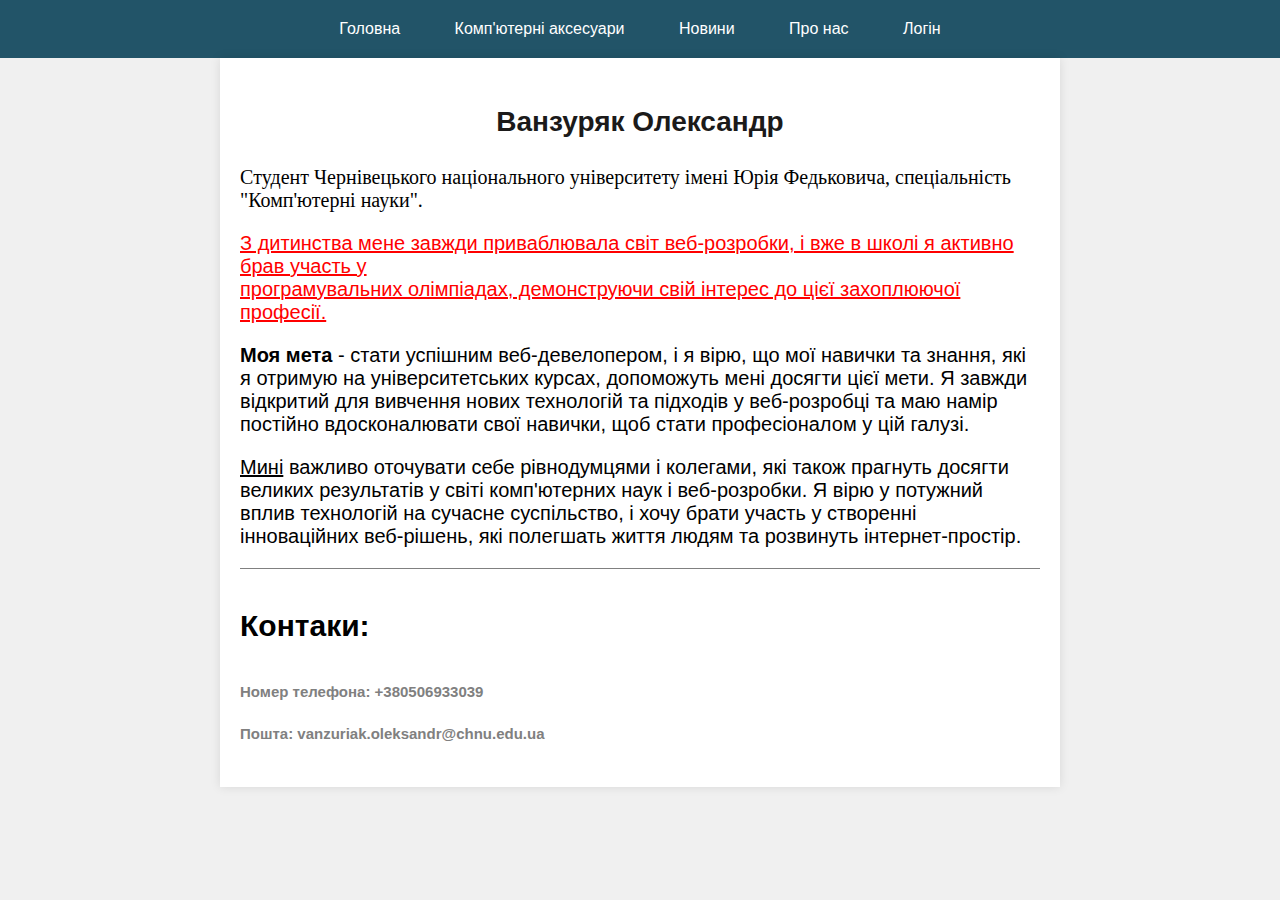
<file: index.html>
<!DOCTYPE html>
<html lang="uk">
  <head>
    <meta charset="UTF-8" />
    <meta name="viewport" content="width=device-width, initial-scale=1.0" />
    <link href="/css/mycss.css" rel="stylesheet" />
    <title>Головна</title>
  </head>
  <body>
    <header>
      <a href="./index.html">Головна</a>
      <a href="./store.html">Комп'ютерні аксесуари</a>
      <a href="./news.html">Новини</a>
      <a href="./table.html">Про нас</a>
      <a href="./login.html">Логін</a>
    </header>
    <div class="container">
      <h3 id="my-name" title="name" align="center">Ванзуряк Олександр</h3>
      <p
        title="Main information"
        align="left"
      >
        Cтудент Чернівецького національного університету імені Юрія Федьковича,
        спеціальність "Комп'ютерні науки".
      </p>
        <div id="study-text" >
          <p style="color: red">З дитинства мене завжди приваблювала світ веб-розробки, і вже в школі
          я активно брав участь у <br class="main-br" clear="left" id="br1"/>
          програмувальних олімпіадах, демонструючи свій
          інтерес до цієї захоплюючої професії. 
          </p>
          <p>
          <b lang="uk" id="b1" class="line-text">Моя мета</b> - стати успішним
          веб-девелопером, і я вірю, що мої навички та знання, які я отримую на
          університетських курсах, допоможуть мені досягти цієї мети. Я завжди
          відкритий для вивчення нових технологій та підходів у веб-розробці та
          маю намір постійно вдосконалювати свої навички, щоб стати
          професіоналом у цій галузі.
          </p>
          <p>
          <u title="about me" id="u1" lang="uk">Мині</u> важливо оточувати себе рівнодумцями і
          колегами, які також прагнуть досягти великих результатів у світі
          комп'ютерних наук і веб-розробки. Я <span class="higlight">вірю</span> у потужний вплив технологій
          на сучасне суспільство, і хочу брати участь у створенні інноваційних
          веб-рішень, які полегшать життя людям та розвинуть інтернет-простір.
          </p>
          <hr size="auto" noshade />
          <h4 id="contacts" title="contacts" lang="uk">Контаки:</h4>
          <h5 align="left" style="font-size: 15px;" title="phone number">Номер телефона: +380506933039</h5>
          <h5 style="font-size: 15px;" title="email">Пошта: vanzuriak.oleksandr@chnu.edu.ua</h5>
        </div>
    </div>
  </body>
</html>
</file>
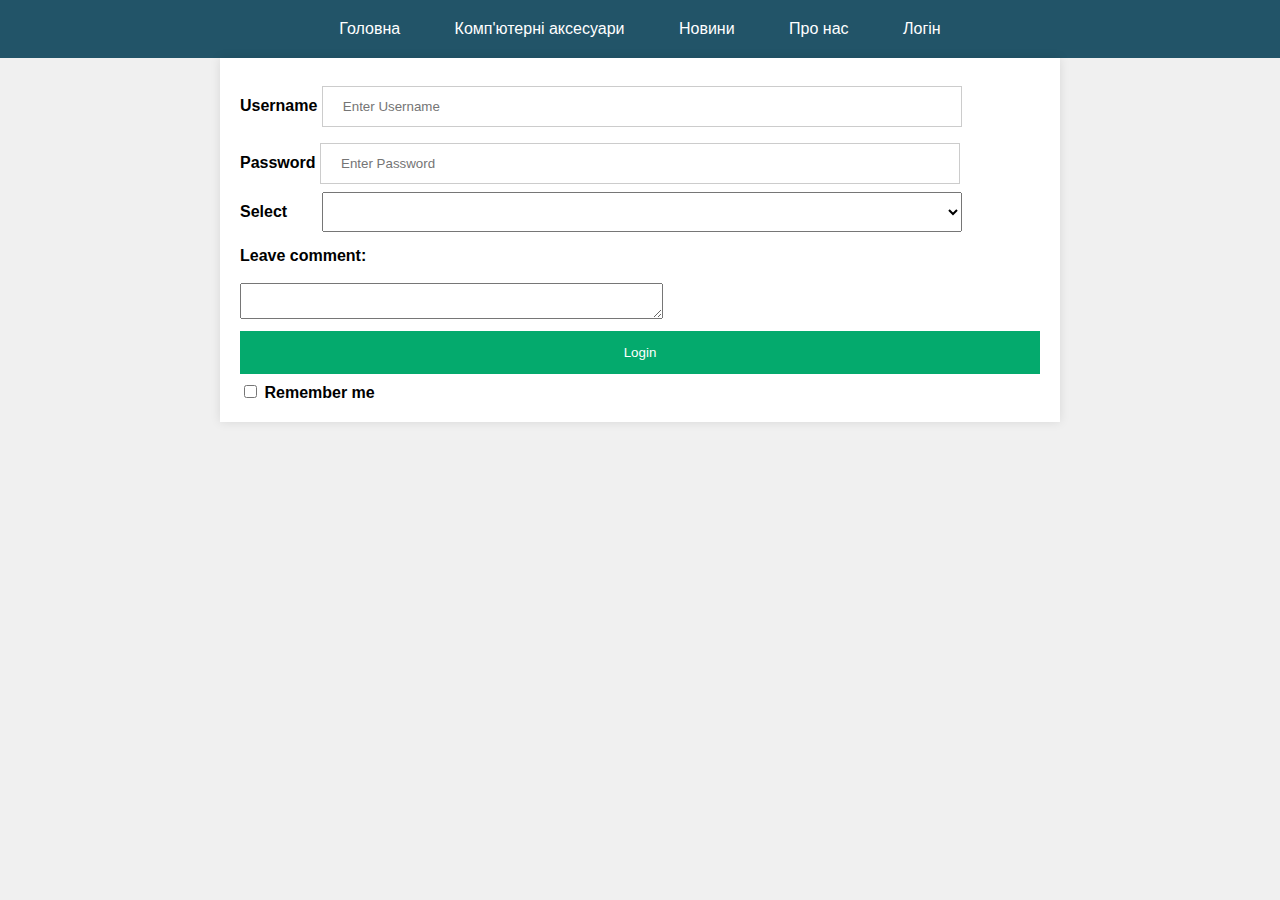
<file: login.html>
<!DOCTYPE html>
<html lang="en">
<head>
    <meta charset="UTF-8">
    <meta name="viewport" content="width=device-width, initial-scale=1.0">
    <link href="/css/mycss.css" rel="stylesheet" />
    <title>Login</title>
</head>
<body> 
    <header>
        <a href="./index.html">Головна</a>
        <a href="./store.html">Комп'ютерні аксесуари</a>
        <a href="./news.html">Новини</a>
        <a href="./table.html">Про нас</a>
        <a href="./login.html">Логін</a>
      </header>
        <form action="#">
              <div class="container" tabindex="0">
                  <label><b>Username</b></label>
                  <input type="text" placeholder="Enter Username" name="uname" tabindex="0" required>
            
                <label><b>Password</b></label>
                <input type="password" placeholder="Enter Password" name="psw" tabindex="0" required>
                
                <div>
                  <label id="select-label"><b>Select</b></label>

                  <select name="choose" id="choose" tabindex="0">
                    <optgroup label="How login">
                      <option style="display:none"></option>
                      <option value="customer">Customer</option>
                      <option value="employer">Employer</option>
                    </optgroup>
                  </select>
                </div>
                <label id="leave-comment"><b>Leave comment:</b></label><br />
                <textarea tabindex="4" rows="0" cols="50"></textarea>
                <button type="submit" tabindex="0">Login</button>
                <input type="checkbox" id="remenber-me" name="remenber" tabindex="">
                
                <label><b>Remember me</b></label><br>
              </div>
        </form>
</body>
</html>
</file>
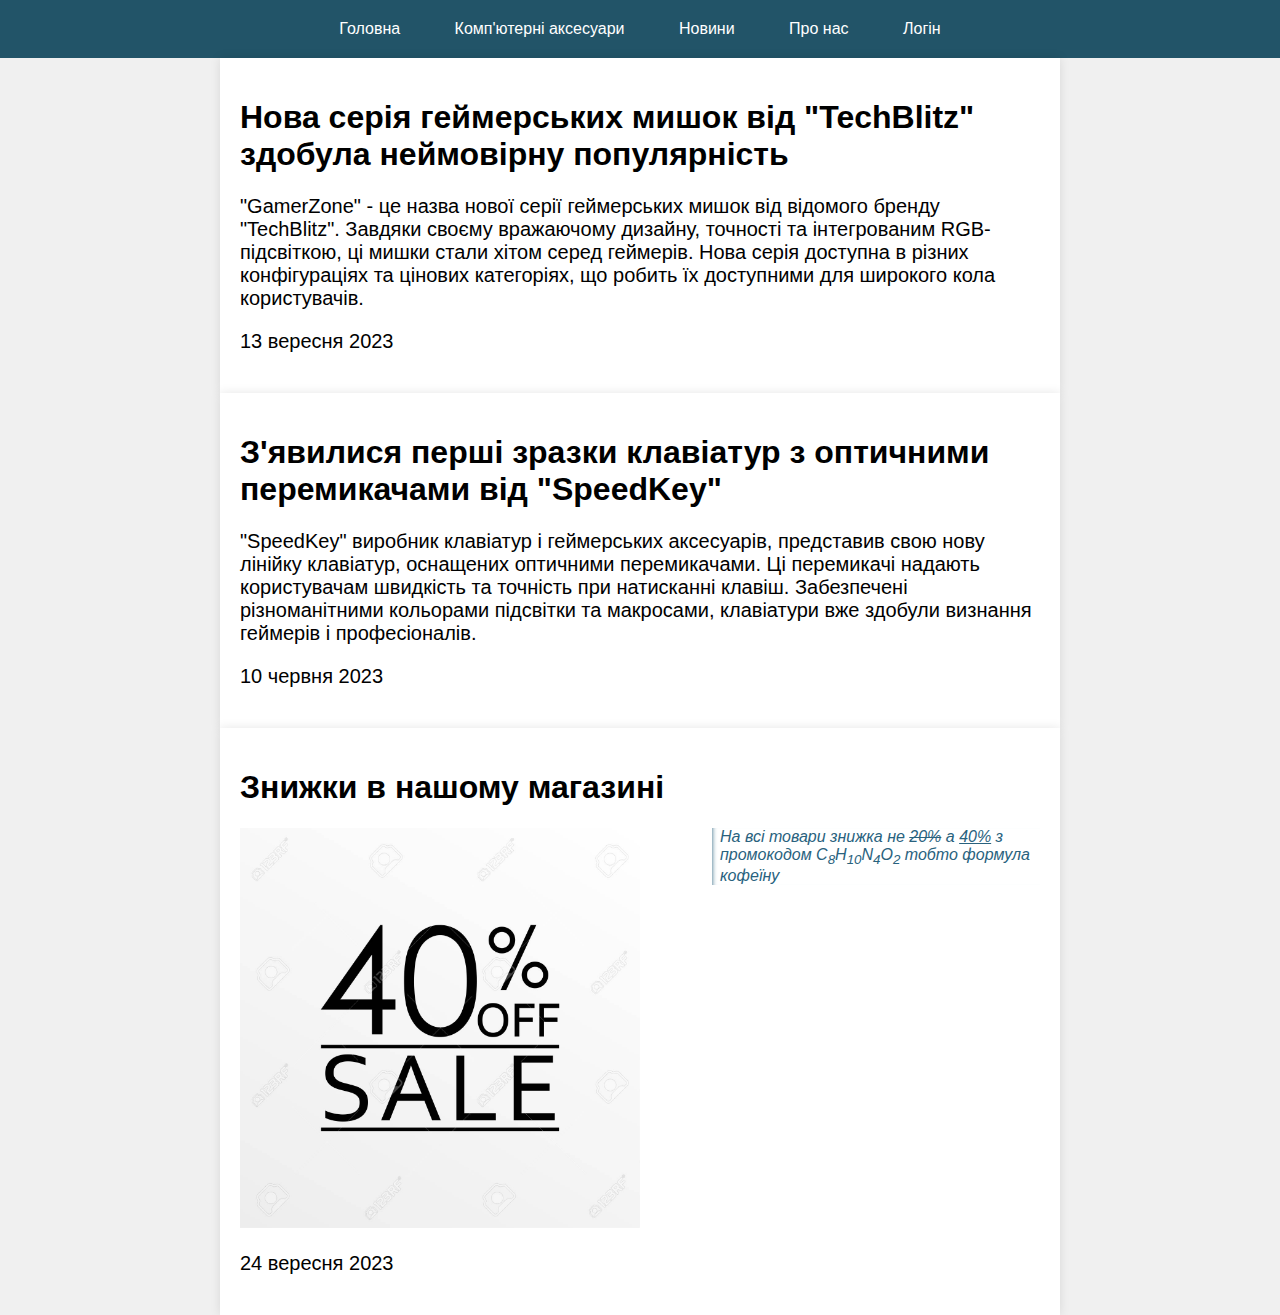
<file: news.html>
<!DOCTYPE html>
<html lang="uk">
  <head>
    <meta charset="UTF-8" />
    <meta name="viewport" content="width=device-width, initial-scale=1.0" />
    <title>Новини</title>
    <link href="/css/mycss.css" rel="stylesheet" />
  </head>
  <body>
    <header>
      <a href="./index.html">Головна</a>
      <a href="./store.html">Комп'ютерні аксесуари</a>
      <a href="./news.html">Новини</a>
      <a href="./table.html">Про нас</a>
      <a href="./login.html">Логін</a>
    </header>
    <div class="container">
      <h1>
        Нова серія геймерських мишок від "TechBlitz" здобула неймовірну
        популярність
      </h1>
      <p>
        "GamerZone" - це назва нової серії геймерських мишок від відомого бренду
        "TechBlitz". Завдяки своєму вражаючому дизайну, точності та інтегрованим
        RGB-підсвіткою, ці мишки стали хітом серед геймерів. Нова серія доступна
        в різних конфігураціях та цінових категоріях, що робить їх доступними
        для широкого кола користувачів.
      </p>
      <p>13 вересня 2023</p>
    </div>
    <div class="container">
      <h1>
        З'явилися перші зразки клавіатур з оптичними перемикачами від "SpeedKey"
      </h1>
      <p>
        "SpeedKey" виробник клавіатур і геймерських аксесуарів, представив свою
        нову лінійку клавіатур, оснащених оптичними перемикачами. Ці перемикачі
        надають користувачам швидкість та точність при натисканні клавіш.
        Забезпечені різноманітними кольорами підсвітки та макросами, клавіатури
        вже здобули визнання геймерів і професіоналів.
      </p>
      <p>10 червня 2023</p>
    </div>
    <div class="container">
      <h1>Знижки в нашому магазині</h1>
      <img src="sale.jpg" style="height: 400px;"/>
      <aside id="aside1">
        На всі товари <span id="sales" title="sales">знижка</span> не
        <del lang="en" id="del1" class="sales">20%</del> а
        <ins lang="en">40%</ins> з промокодом C<sub id="sub1">8</sub
        >H<sub>10</sub>N<sub>4</sub>O<sub>2</sub> тобто формула кофеїну
      </aside>
      <p>24 вересня 2023</p>
    </div>
  </body>
</html>
</file>
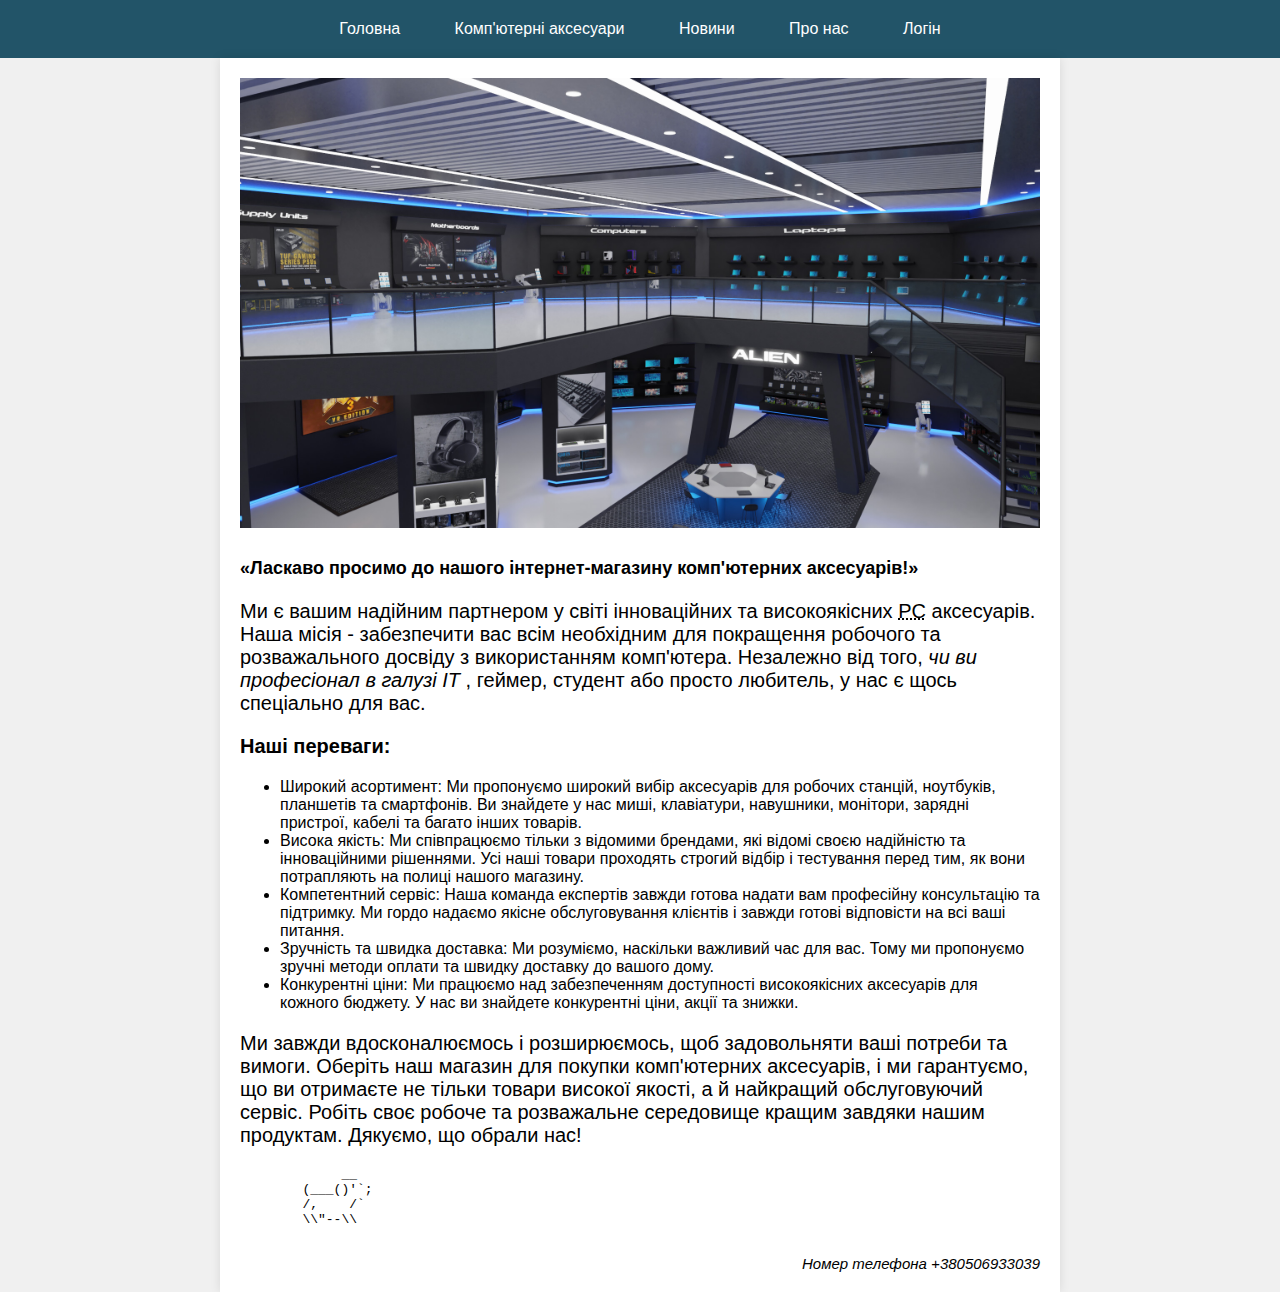
<file: store.html>
<!DOCTYPE html>
<html lang="uk">
  <head>
    <meta charset="UTF-8" />
    <meta name="viewport" content="width=device-width, initial-scale=1.0" />
    <title>Комп'ютерні аксесуари</title>
    <link href="/css/mycss.css" rel="stylesheet" />
  </head>
  <body>
    <header>
      <a href="./index.html">Головна</a>
      <a href="./store.html">Комп'ютерні аксесуари</a>
      <a href="./news.html">Новини</a>
      <a href="./table.html">Про нас</a>
      <a href="./login.html">Логін</a>
    </header>
    <div class="container">
      <img title="store.jpg" id="img1" lang="en" src="./store.jpg" class="store-img" />
      <h2>
        <q dir="auto" id="q1" style="font-size: 18px;">Ласкаво просимо до нашого інтернет-магазину комп'ютерних аксесуарів!</q>
      </h2>
      <p>
        Ми є вашим надійним партнером у світі інноваційних та високоякісних
        <abbr title="Personal Computer" lang="en" class="text-pc">PC</abbr> аксесуарів. Наша місія - забезпечити вас всім необхідним
        для покращення робочого та розважального досвіду з використанням
        комп'ютера. Незалежно від того, <em class="text-IT" lang="uk">чи ви професіонал в галузі IT </em>, геймер,
        студент або просто любитель, у нас є щось спеціально для вас.
      </p>
      <p>
        <strong id="strong1" title="Benefits">Наші переваги:</strong><br /></p>
        <ul>
          <li>Широкий асортимент: Ми пропонуємо широкий вибір аксесуарів для робочих
            станцій, ноутбуків, планшетів та смартфонів. Ви знайдете у нас миші,
            клавіатури, навушники, монітори, зарядні пристрої, кабелі та багато
            інших товарів.</li>
          <li>Висока якість: Ми співпрацюємо тільки з відомими
            брендами, які відомі своєю надійністю та інноваційними рішеннями. Усі
            наші товари проходять строгий відбір і тестування перед тим, як вони
            потрапляють на полиці нашого магазину. </li>
          <li>
            Компетентний сервіс: Наша команда
            експертів завжди готова надати вам професійну консультацію та підтримку.
            Ми гордо надаємо якісне обслуговування клієнтів і завжди готові
            відповісти на всі ваші питання. 
          </li>
          <li>
            Зручність та швидка доставка: Ми
        розуміємо, наскільки важливий час для вас. Тому ми пропонуємо зручні
        методи оплати та швидку доставку до вашого дому. 
          </li>
          <li>
            Конкурентні ціни: Ми
        працюємо над забезпеченням доступності високоякісних аксесуарів для
        кожного бюджету. У нас ви знайдете конкурентні ціни, акції та знижки.
          </li>
        </ul>

      <p>
        Ми завжди вдосконалюємось і розширюємось, щоб задовольняти ваші потреби
        та вимоги. Оберіть наш магазин для покупки комп'ютерних аксесуарів, і ми
        гарантуємо, що ви отримаєте не тільки товари високої якості, а й
        найкращий обслуговуючий сервіс. Робіть своє робоче та розважальне
        середовище кращим завдяки нашим продуктам. Дякуємо, що обрали нас!
      </p>
      <pre>
             __
        (___()'`;
        /,    /`
        \\"--\\
      </pre>
        <address style="font-size: 15px;" dir="rtl"><a>Номер телефона +380506933039</a></address>
    </div>
  </body>
</html>
</file>
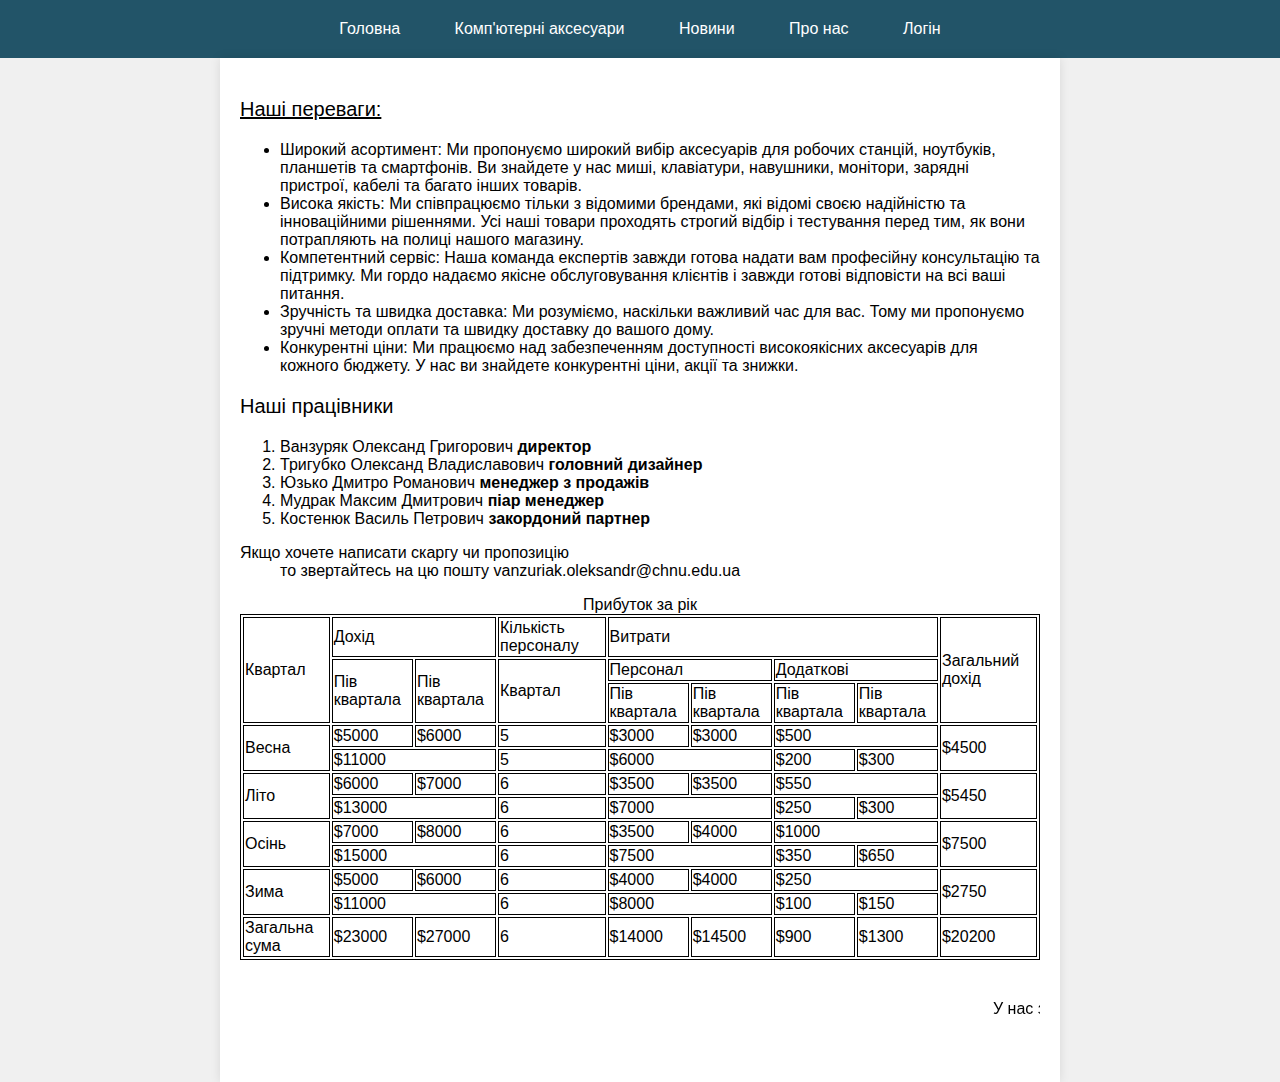
<file: table.html>
<!DOCTYPE html>
<html lang="uk">
  <head>
    <meta charset="UTF-8" />
    <meta name="viewport" content="width=device-width, initial-scale=1.0" />
    <link href="/css/mycss.css" rel="stylesheet" />
    <title>Про нас</title>
  </head>
  <body>
    <header>
        <nav>
            <a href="./index.html">Головна</a>
            <a href="./store.html">Комп'ютерні аксесуари</a>
            <a href="./news.html">Новини</a>
            <a href="./table.html">Про нас</a>
            <a href="./login.html">Логін</a>
        </nav>
    </header>
    <div class="container">
        <p>Наші переваги:</p>
        <ul class="about_company" title="about_company" compact>
            <li>Широкий асортимент: Ми пропонуємо широкий вибір аксесуарів для робочих
              станцій, ноутбуків, планшетів та смартфонів. Ви знайдете у нас миші,
              клавіатури, навушники, монітори, зарядні пристрої, кабелі та багато
              інших товарів.</li>
            <li>Висока якість: Ми співпрацюємо тільки з відомими
              брендами, які відомі своєю надійністю та інноваційними рішеннями. Усі
              наші товари проходять строгий відбір і тестування перед тим, як вони
              потрапляють на полиці нашого магазину. </li>
            <li>
              Компетентний сервіс: Наша команда
              експертів завжди готова надати вам професійну консультацію та підтримку.
              Ми гордо надаємо якісне обслуговування клієнтів і завжди готові
              відповісти на всі ваші питання. 
            </li>
            <li>
              Зручність та швидка доставка: Ми
          розуміємо, наскільки важливий час для вас. Тому ми пропонуємо зручні
          методи оплати та швидку доставку до вашого дому. 
            </li>
            <li>
              Конкурентні ціни: Ми
          працюємо над забезпеченням доступності високоякісних аксесуарів для
          кожного бюджету. У нас ви знайдете конкурентні ціни, акції та знижки.
            </li>
          </ul>
          <p>Наші працівники</p>
          <ol type="1" id="ol1" type="1" compact>
            <li>Ванзуряк Олександ Григорович <b>директор</b></li>
            <li>Тригубко Олександ Владиславович <b>головний дизайнер</b></li>
            <li>Юзько Дмитро Романович <b>менеджер з продажів</b></li>
            <li>Мудрак Максим Дмитрович <b>піар менеджер</b></li>
            <li>Костенюк Василь Петрович <b>закордоний партнер</b></li>
          </ol>
          <dl title="email">
            <dt>Якщо хочете написати скаргу чи пропозицію</dt>
            <dd title="email-adress">то звертайтесь на цю пошту vanzuriak.oleksandr@chnu.edu.ua</dd>
          </dl>

            <table aria-colspan="10">
              <caption>Прибуток за рік</caption>
              <tr>
                <td rowspan="3">Квартал</td>
                <td colspan="4">Дохід</td>
                <td colspan="4">Кількість персоналу</td>
                <td colspan="4">Витрати</td>
                <td rowspan="3">Загальний дохід</td>
            </tr>
            <tr>
                <td colspan="2" rowspan="2">Пів квартала</td>
                <td colspan="2" rowspan="2">Пів квартала</td>
                <td colspan="4" rowspan="2">Квартал</td>
                <td colspan="2">Персонал</td>
                <td colspan="2">Додаткові</td>
            </tr>
              <tr>
                <td>Пів квартала</td>
                <td>Пів квартала</td>
                <td>Пів квартала</td>
                <td>Пів квартала</td>
              </tr>
              <tr>
                <td rowspan="2">Весна</td>
                <td colspan="2">$5000</td>
                <td colspan="2">$6000</td>
                <td colspan="4">5</td>
                <td>$3000</td>
                <td>$3000</td>
                <td colspan="2">$500</td>
                <td rowspan="2">$4500</td>
              </tr>
              <tr>
                <td colspan="4">$11000</td>
                <td colspan="4">5</td>
                <td colspan="2">$6000</td>
                <td>$200</td>
                <td>$300</td>
              </tr>
              <tr>
                <td rowspan="2">Літо</td>
                <td colspan="2">$6000</td>
                <td colspan="2">$7000</td>
                <td colspan="4">6</td>
                <td>$3500</td>
                <td>$3500</td>
                <td colspan="2">$550</td>
                <td rowspan="2">$5450</td>
              </tr>
              <tr>
                <td colspan="4">$13000</td>
                <td colspan="4">6</td>
                <td colspan="2">$7000</td>
                <td>$250</td>
                <td>$300</td>
              </tr>
              <tr>
                <td rowspan="2">Осінь</td>
                <td colspan="2">$7000</td>
                <td colspan="2">$8000</td>
                <td colspan="4">6</td>
                <td>$3500</td>
                <td>$4000</td>
                <td colspan="2">$1000</td>
                <td rowspan="2">$7500</td>
              </tr>
              <tr>
                <td colspan="4">$15000</td>
                <td colspan="4">6</td>
                <td colspan="2">$7500</td>
                <td>$350</td>
                <td>$650</td>
              </tr>
              <tr>
                <td rowspan="2">Зима</td>
                <td colspan="2">$5000</td>
                <td colspan="2">$6000</td>
                <td colspan="4">6</td>
                <td>$4000</td>
                <td>$4000</td>
                <td colspan="2">$250</td>
                <td rowspan="2">$2750</td>
              </tr>
              <tr>
                <td colspan="4">$11000</td>
                <td colspan="4">6</td>
                <td colspan="2">$8000</td>
                <td>$100</td>
                <td>$150</td>
              </tr>
              <tr>
                <td rowspan="2">Загальна сума</td>
                <td colspan="2">$23000</td>
                <td colspan="2">$27000</td>
                <td colspan="4">6</td>
                <td>$14000</td>
                <td>$14500</td>
                <td>$900</td>
                <td>$1300</td>
                <td>$20200</td>
              </tr>
            </table>

          <marquee vspace="5%">
            У нас знижки 20% на всі товари, не пропустіть.
          </marquee>
        </div>
    </div>
  </body>
</html>
</file>
<file: css/mycss.css>
body {
  font-family: Arial, sans-serif;
  background-color: #f0f0f0;
  margin: 0;
  padding: 0;
}

header {
  background-color: hsl(197, 51%, 27%);
  color: #f9f8f8;
  padding: 20px;
  text-align: center;
}

header a {
  color: rgb(255, 255, 255);
  text-decoration: none;
  margin: 25px;
}

a:hover {
  color: rgb(65, 132, 209);
}

h5::first-line {
  color: gray;
}

div > p {
  font-size: 20px;
}

.container {
  max-width: 800px;
  margin: 0 auto;
  padding: 20px;
  background-color: #fff;
  box-shadow: 0 0 10px rgba(0, 0, 0, 0.1);
  border-color: #29627e;
  border-width: 10px;
}

h3[title] {
  color: rgb(27, 26, 26);
}

p[title = "Main information"] {
  font-family: 'Times New Roman', Times, serif;
}

p:first-child {
  text-decoration-line:  underline;
}

p ~ div {
  font-size: 30px;
} 

img::lang {
  size: auto;
}

#my-name {
  font-size: 28px;
}

.store-img {
  height: 450px;
}

aside {
  width: 40%;
  padding-left: 0.5rem;
  margin-left: 0.5rem;
  float: right;
  box-shadow: inset 5px 0 5px -5px #29627e;
  font-style: italic;
  color: #29627e;
}

aside > p {
  margin: 0.5rem;
}

table, th, td {
  border: 1px solid black;
}


input[type=text], input[type=password] {
  width: 80%;
  padding: 12px 20px;
  margin: 8px 0;
  display: inline-block;
  border: 1px solid #ccc;
  box-sizing: border-box;
}

button {
  background-color: #04AA6D;
  color: white;
  padding: 14px 20px;
  margin: 8px 0;
  border: none;
  cursor: pointer;
  width: 100%;
}

button:hover {
  opacity: 0.8;
}

#leave-comment {
  display: block;
  margin-top: 15px;
}

#choose {
  width: 80%;
  height: 40px;
}

#select-label {
  margin-right: 30px;
}
</file>
